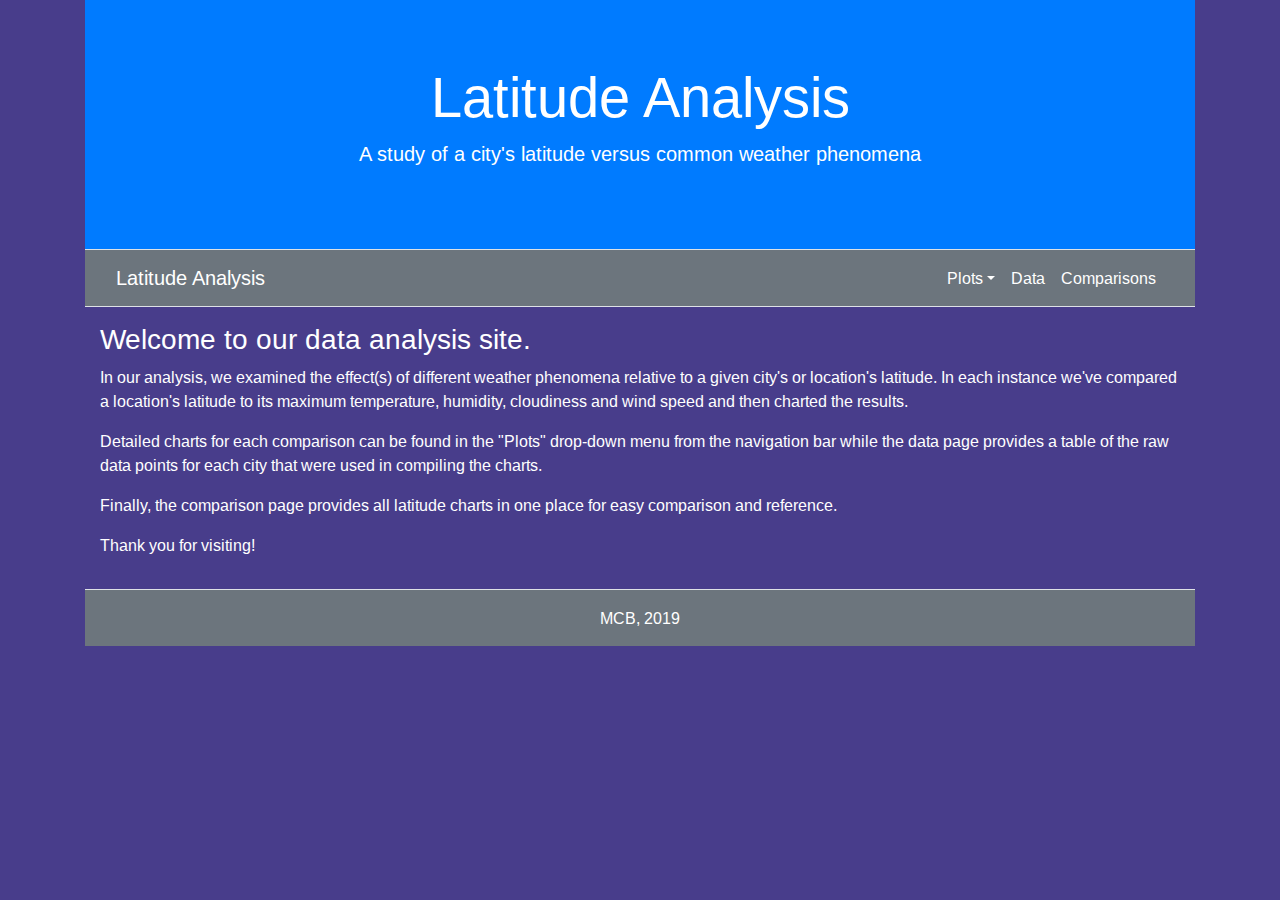
<file: index.html>
<!DOCTYPE html>
<html lang="en">

<head>
     <meta charset="UTF-8">
     <meta name="viewport" content="width=device-width, initial-scale=1.0">
     <meta http-equiv="X-UA-Compatible" content="ie=edge">
     <link rel="shortcut icon" type="image/png" href="img/favicon.jpg" />
     <link href="https://stackpath.bootstrapcdn.com/bootstrap/4.3.1/css/bootstrap.min.css" rel="stylesheet"
          integrity="sha384-ggOyR0iXCbMQv3Xipma34MD+dH/1fQ784/j6cY/iJTQUOhcWr7x9JvoRxT2MZw1T" crossorigin="anonymous">
     <link href="https://fonts.googleapis.com/css?family=Arimo" rel="stylesheet">
     <link rel="stylesheet" href="css/style.css">
     <title>Latitude Analysis</title>
</head>

<body>
     <div class="container">
          <div class="jumbotron jumbotron-fluid bg-primary text-white mb-0">
               <div class="container">
                    <h1 class="display-4 text-center">Latitude Analysis</h1>
                    <p class="lead text-center">A study of a city's latitude versus common weather phenomena</p>
               </div>
          </div>

          <nav class="navbar navbar-expand-sm navbar-dark sticky-top border-top border-bottom bg-secondary">
               <div class="container">
                    <a class="navbar-brand text-white" href="index.html">Latitude Analysis</a>

                    <button class="navbar-toggler" data-toggle="collapse" data-target="#navbarNav">
                         <span class="navbar-toggler-icon"></span>
                    </button>
                    <div class="collapse navbar-collapse" id="navbarNav">
                         <ul class="navbar-nav ml-auto">

                              <li class="nav-item dropdown">
                                   <a href="#" class="nav-link dropdown-toggle text-white"
                                        data-toggle="dropdown">Plots</a>
                                   <div class="dropdown-menu">
                                        <a href="viz1.html" class="dropdown-item">Plot 1</a>
                                        <a href="viz2.html" class="dropdown-item">Plot 2</a>
                                        <a href="viz3.html" class="dropdown-item">Plot 3</a>
                                        <a href="viz4.html" class="dropdown-item">Plot 4</a>
                                   </div>
                              </li>
                              <li class="nav-item">
                                   <a class="nav-link text-white" href="data.html">Data</a>
                              </li>
                              <li class="nav-item">
                                   <a class="nav-link text-white" href="comparisons.html">Comparisons</a>
                              </li>
                         </ul>
                    </div>
               </div>
          </nav>

          <div class="container mt-3 text-white">
               <div class="row">
                    <div class="col-12">
                         <h3>Welcome to our data analysis site.</h3>

                         <p>In our analysis, we examined the effect(s) of different weather phenomena relative to a
                              given city's or location's latitude. In each instance we've compared a location's latitude
                              to its maximum temperature, humidity, cloudiness and wind speed and then charted the
                              results.</p>

                         <p>Detailed charts for each comparison can be found in the "Plots" drop-down menu from the
                              navigation bar while the data page provides a table of the raw data points for each city
                              that were used in compiling the charts.</p>

                         <p>Finally, the comparison page provides all latitude charts in one place for easy comparison
                              and reference.</p>

                         <P>Thank you for visiting!</P>
                    </div>
               </div>
          </div>
          <nav class="navbar navbar-expand-sm navbar-dark border-top bg-secondary mt-3">
               <div class="container justify-content-center">
                    <ul class="navbar-nav">
                         <li class="nav-item">
                              <a class="nav-link text-white" href="http://www.mcbportfolio.com" target="_blank">MCB,
                                   2019</a>
                         </li>
                    </ul>
               </div>
          </nav>
     </div>

     <script src="https://code.jquery.com/jquery-3.3.1.slim.min.js"
          integrity="sha384-q8i/X+965DzO0rT7abK41JStQIAqVgRVzpbzo5smXKp4YfRvH+8abtTE1Pi6jizo"
          crossorigin="anonymous"></script>
     <script src="https://stackpath.bootstrapcdn.com/bootstrap/4.3.1/js/bootstrap.min.js"
          integrity="sha384-JjSmVgyd0p3pXB1rRibZUAYoIIy6OrQ6VrjIEaFf/nJGzIxFDsf4x0xIM+B07jRM"
          crossorigin="anonymous"></script>

</body>
</html>
</file>
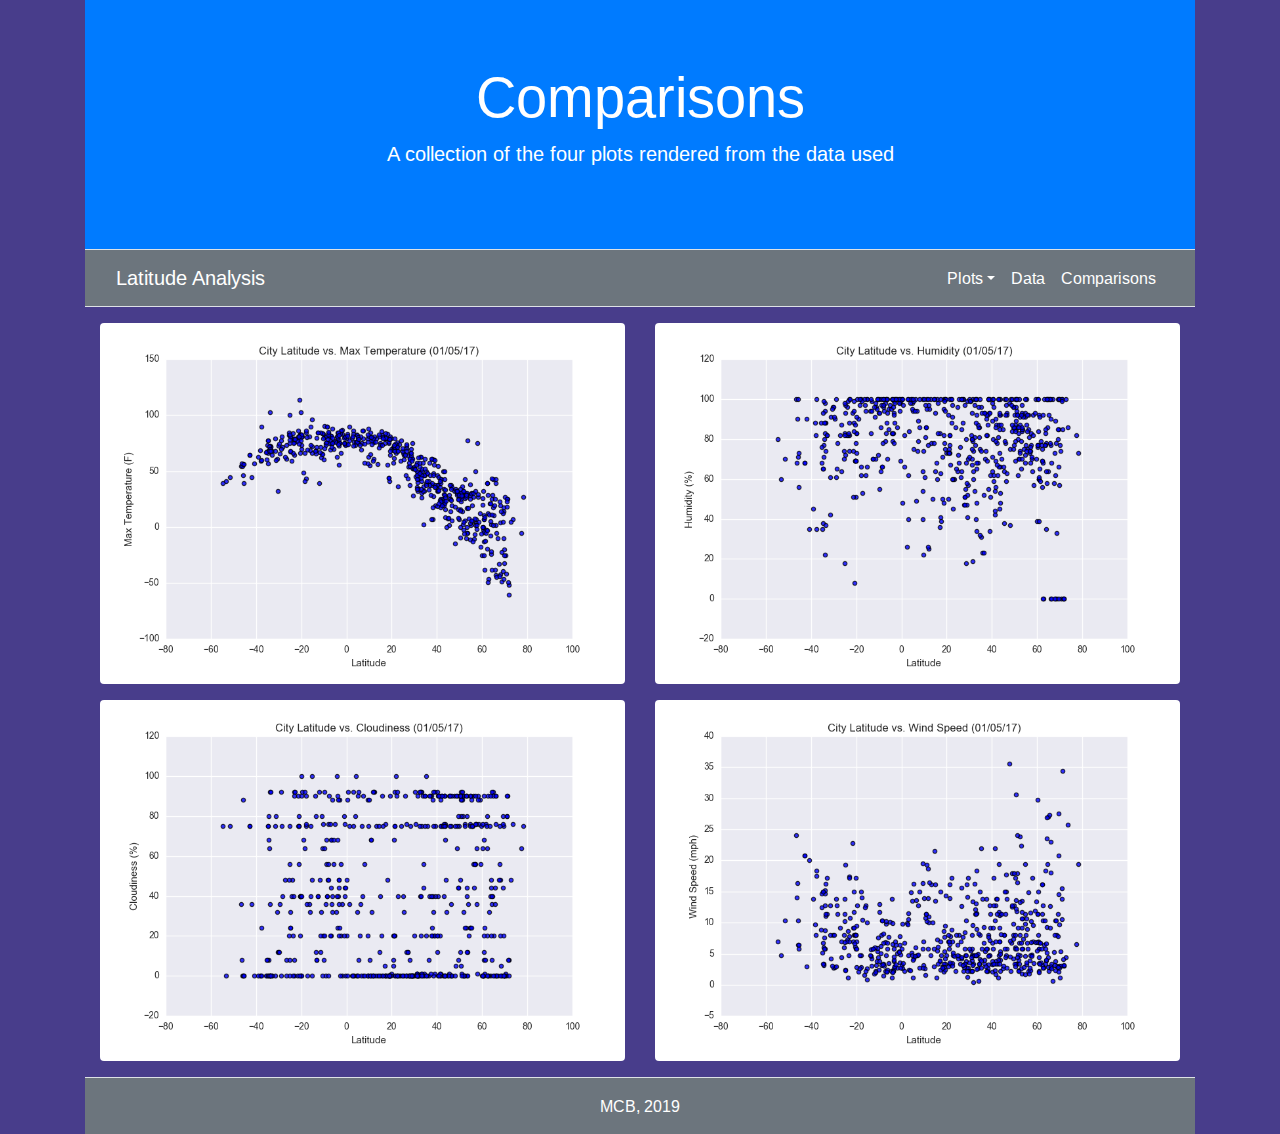
<file: comparisons.html>
<!DOCTYPE html>
<html lang="en">

<head>
     <meta charset="UTF-8">
     <meta name="viewport" content="width=device-width, initial-scale=1.0">
     <meta http-equiv="X-UA-Compatible" content="ie=edge">
     <link rel="shortcut icon" type="image/png" href="img/favicon.jpg" />
     <link href="https://stackpath.bootstrapcdn.com/bootstrap/4.3.1/css/bootstrap.min.css" rel="stylesheet"
          integrity="sha384-ggOyR0iXCbMQv3Xipma34MD+dH/1fQ784/j6cY/iJTQUOhcWr7x9JvoRxT2MZw1T" crossorigin="anonymous">
     <link href="https://fonts.googleapis.com/css?family=Arimo" rel="stylesheet">
     <link rel="stylesheet" href="css/style.css">
     <title>Comparisons</title>
</head>

<body>
     <div class="container">
          <div class="jumbotron jumbotron-fluid bg-primary text-white mb-0">
               <div class="container">
                    <h1 class="display-4 text-center">Comparisons</h1>
                    <p class="lead text-center">A collection of the four plots rendered from the data used</p>
               </div>
          </div>

          <nav class="navbar navbar-expand-sm navbar-dark sticky-top border-top border-bottom bg-secondary">
               <div class="container">
                    <a class="navbar-brand text-white" href="index.html">Latitude Analysis</a>

                    <button class="navbar-toggler" data-toggle="collapse" data-target="#navbarNav">
                         <span class="navbar-toggler-icon"></span>
                    </button>
                    <div class="collapse navbar-collapse" id="navbarNav">
                         <ul class="navbar-nav ml-auto">
                              <li class="nav-item dropdown">
                                   <a href="#" class="nav-link dropdown-toggle text-white"
                                        data-toggle="dropdown">Plots</a>
                                   <div class="dropdown-menu">
                                        <a href="viz1.html" class="dropdown-item">Plot 1</a>
                                        <a href="viz2.html" class="dropdown-item">Plot 2</a>
                                        <a href="viz3.html" class="dropdown-item">Plot 3</a>
                                        <a href="viz4.html" class="dropdown-item">Plot 4</a>
                                   </div>
                              </li>
                              <li class="nav-item">
                                   <a class="nav-link text-white" href="data.html">Data</a>
                              </li>
                              <li class="nav-item">
                                   <a class="nav-link text-white" href="comparisons.html">Comparisons</a>
                              </li>
                         </ul>
                    </div>
               </div>
          </nav>

          <div class="container">
               <div class="row">
                    <div class="col-md-6 mt-3">
                         <img src="img/Fig1.png" class="img-fluid rounded mx-auto d-block" alt="Fig 1 Plot">
                    </div>
                    <div class="col-md-6 mt-3">
                         <img src="img/Fig2.png" class="img-fluid rounded mx-auto d-block" alt="Fig 2 Plot">
                    </div>
               </div>
               <div class="row">
                    <div class="col-md-6 mt-3">
                         <img src="img/Fig3.png" class="img-fluid rounded mx-auto d-block" alt="Fig 3 Plot">
                    </div>
                    <div class="col-md-6 mt-3">
                         <img src="img/Fig4.png" class="img-fluid rounded mx-auto d-block" alt="Fig 4 Plot">
                    </div>
               </div>
          </div>

          <nav class="navbar navbar-expand-sm navbar-dark border-top bg-secondary mt-3">
               <div class="container justify-content-center">
                    <ul class="navbar-nav">
                         <li class="nav-item">
                              <a class="nav-link text-white" href="http://www.mcbportfolio.com" target="_blank">MCB, 2019</a>
                         </li>
                    </ul>
               </div>
          </nav>
     </div>

     <script src="https://code.jquery.com/jquery-3.3.1.slim.min.js"
          integrity="sha384-q8i/X+965DzO0rT7abK41JStQIAqVgRVzpbzo5smXKp4YfRvH+8abtTE1Pi6jizo"
          crossorigin="anonymous"></script>
     <script src="https://stackpath.bootstrapcdn.com/bootstrap/4.3.1/js/bootstrap.min.js"
          integrity="sha384-JjSmVgyd0p3pXB1rRibZUAYoIIy6OrQ6VrjIEaFf/nJGzIxFDsf4x0xIM+B07jRM"
          crossorigin="anonymous"></script>

</body>
</html>
</file>
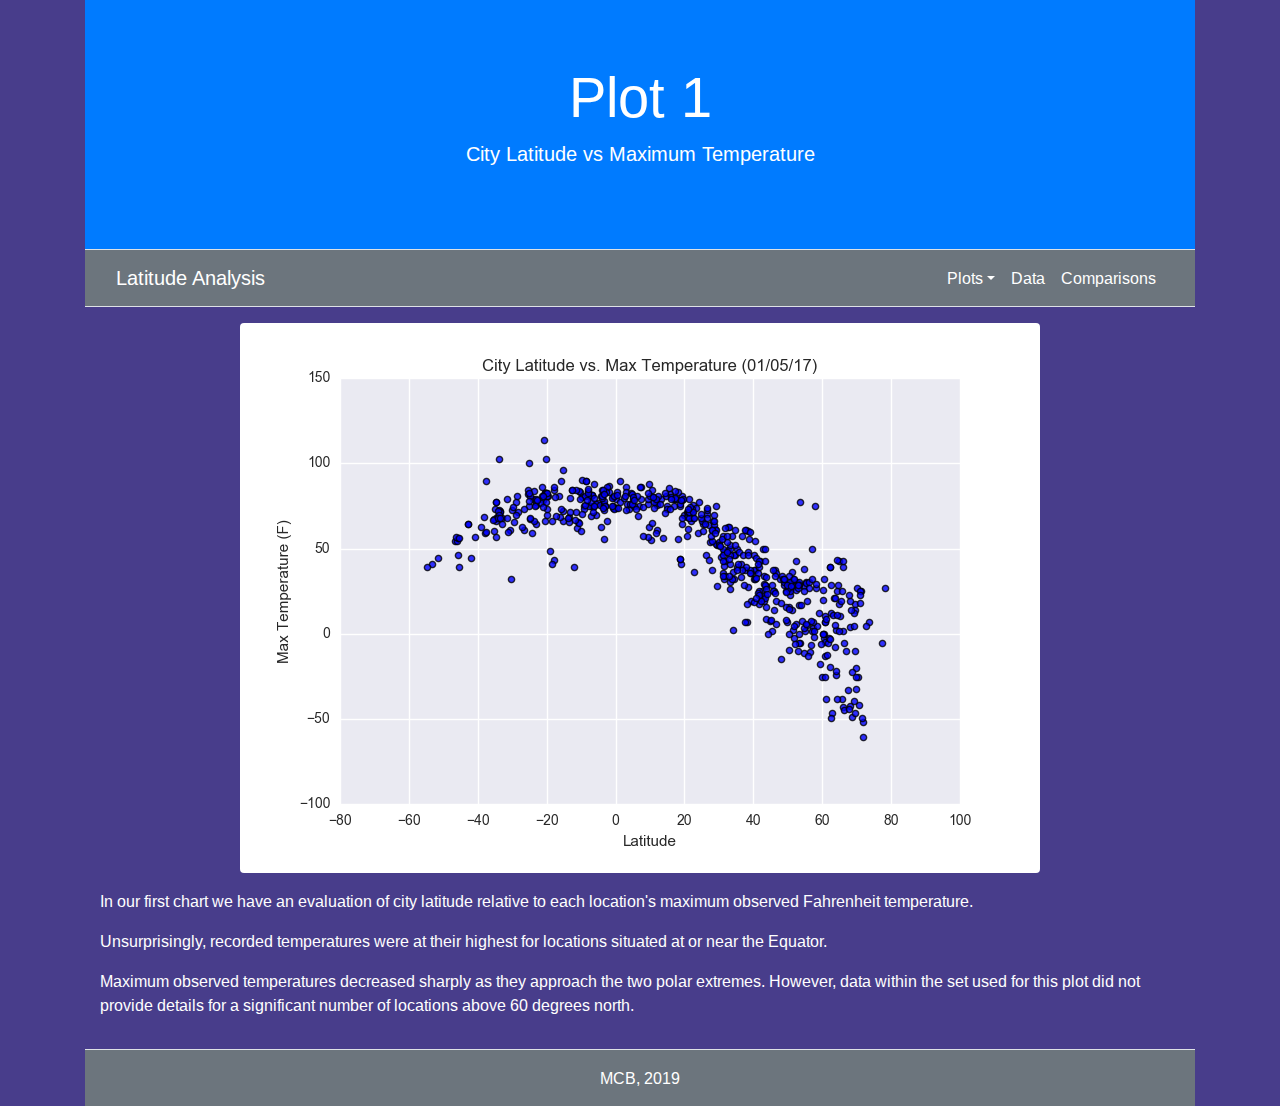
<file: viz1.html>
<!DOCTYPE html>
<html lang="en">
<head>
     <meta charset="UTF-8">
     <meta name="viewport" content="width=device-width, initial-scale=1.0">
     <meta http-equiv="X-UA-Compatible" content="ie=edge">
     <link rel="shortcut icon" type="image/png" href="img/favicon.jpg" />
     <link href="https://stackpath.bootstrapcdn.com/bootstrap/4.3.1/css/bootstrap.min.css" rel="stylesheet"
          integrity="sha384-ggOyR0iXCbMQv3Xipma34MD+dH/1fQ784/j6cY/iJTQUOhcWr7x9JvoRxT2MZw1T" crossorigin="anonymous">
     <link href="https://fonts.googleapis.com/css?family=Arimo" rel="stylesheet">
     <link rel="stylesheet" href="css/style.css">
     <title>Plot 1</title>
</head>

<body>
     <div class="container">
          <div class="jumbotron jumbotron-fluid bg-primary text-white mb-0">
               <div class="container">
                    <h1 class="display-4 text-center">Plot 1</h1>
                    <p class="lead text-center">City Latitude vs Maximum Temperature</p>
               </div>
          </div>
          
          <nav class="navbar navbar-expand-sm navbar-dark sticky-top border-top border-bottom bg-secondary mb-3">
               <div class="container">
                    <a class="navbar-brand text-white" href="index.html">Latitude Analysis</a>          
                    <button class="navbar-toggler" data-toggle="collapse" data-target="#navbarNav">
                         <span class="navbar-toggler-icon"></span>
                    </button>
                    <div class="collapse navbar-collapse" id="navbarNav">
                         <ul class="navbar-nav ml-auto">
          
                              <li class="nav-item dropdown">
                                   <a href="#" class="nav-link dropdown-toggle text-white" data-toggle="dropdown">Plots</a>
                                   <div class="dropdown-menu">
                                        <a href="viz1.html" class="dropdown-item">Plot 1</a>
                                        <a href="viz2.html" class="dropdown-item">Plot 2</a>
                                        <a href="viz3.html" class="dropdown-item">Plot 3</a>
                                        <a href="viz4.html" class="dropdown-item">Plot 4</a>
                                   </div>
                              </li>
                              <li class="nav-item">
                                   <a class="nav-link text-white" href="data.html">Data</a>
                              </li>
                              <li class="nav-item">
                                   <a class="nav-link text-white" href="comparisons.html">Comparisons</a>
                              </li>
                         </ul>
                    </div>
               </div>
          </nav>

          <div class="container">
               <div class="row">
                    <div class="col-12">
                         <img src="img/Fig1.png" class="img-fluid rounded mx-auto d-block" alt="Fig 1 Plot">
                    </div>
               </div>
          </div>         

          <div class="container mt-3 text-white">
               <div class="row">
                    <div class="col-12">
                         <p>In our first chart we have an evaluation of city latitude relative to each location's maximum observed Fahrenheit temperature.</p>
                         <p>Unsurprisingly, recorded temperatures were at their highest for locations situated at or near the Equator.</p>
                         <p>Maximum observed temperatures decreased sharply as they approach the two polar extremes.  However, data within the set used for this plot did not provide details for a significant number of locations above 60 degrees north.</p>
                    </div>
               </div>
          </div>

          <nav class="navbar navbar-expand-sm navbar-dark border-top bg-secondary mt-3">
               <div class="container justify-content-center">
                    <ul class="navbar-nav">
                         <li class="nav-item">
                              <a class="nav-link text-white" href="http://www.mcbportfolio.com" target="_blank">MCB, 2019</a>
                         </li>
                    </ul>
               </div>
          </nav>
     </div>     

     <script src="https://code.jquery.com/jquery-3.3.1.slim.min.js"
          integrity="sha384-q8i/X+965DzO0rT7abK41JStQIAqVgRVzpbzo5smXKp4YfRvH+8abtTE1Pi6jizo"
          crossorigin="anonymous"></script>
     <script src="https://stackpath.bootstrapcdn.com/bootstrap/4.3.1/js/bootstrap.min.js"
          integrity="sha384-JjSmVgyd0p3pXB1rRibZUAYoIIy6OrQ6VrjIEaFf/nJGzIxFDsf4x0xIM+B07jRM"
          crossorigin="anonymous"></script>
</body>
</html>
</file>
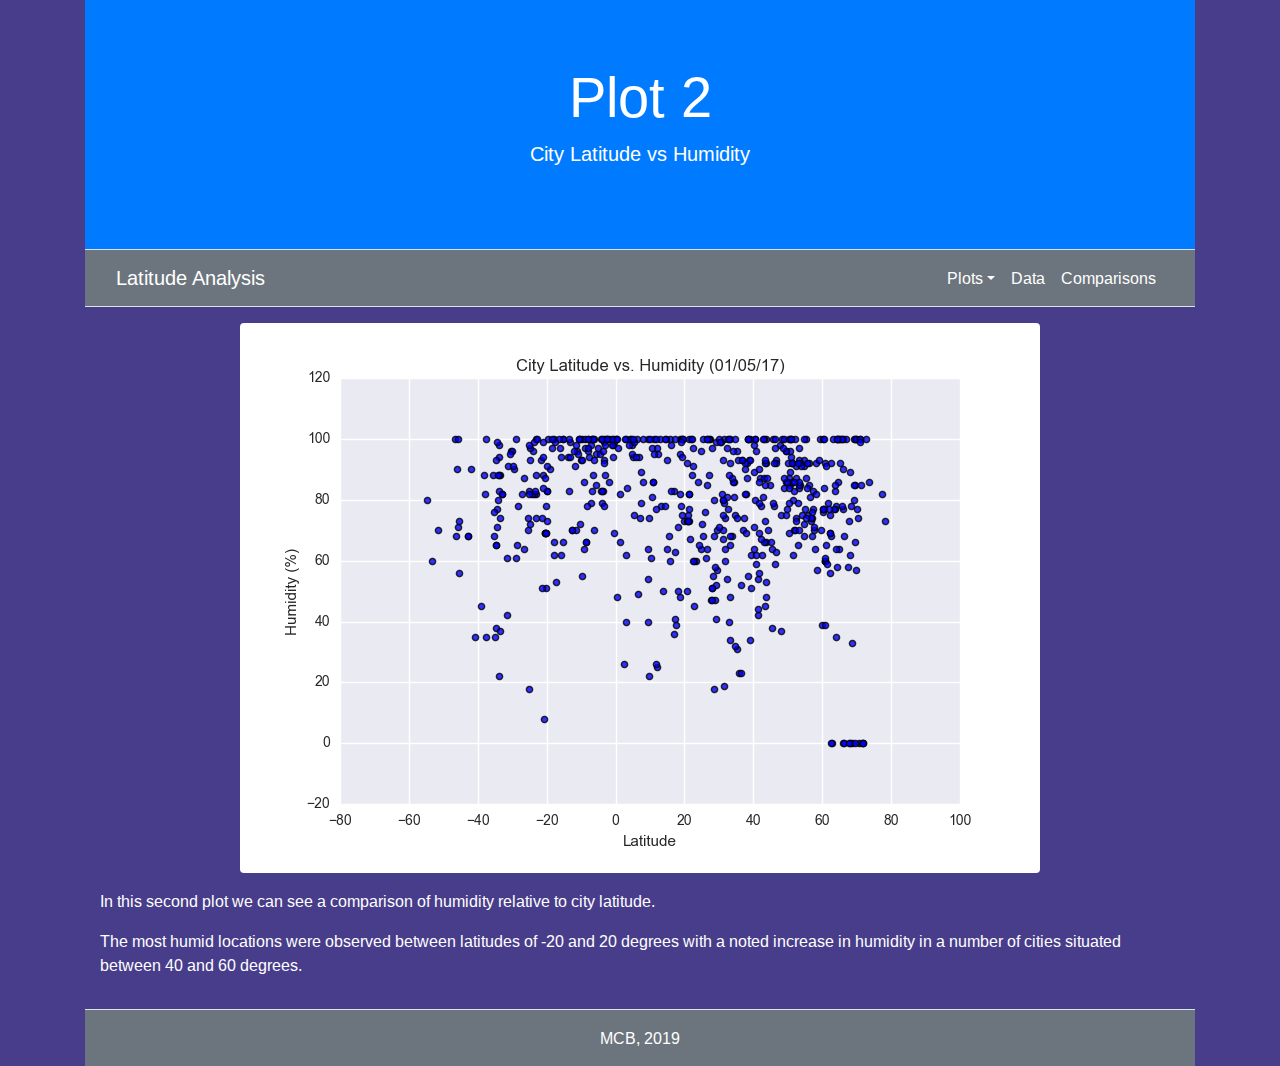
<file: viz2.html>
<!DOCTYPE html>
<html lang="en">
<head>
     <meta charset="UTF-8">
     <meta name="viewport" content="width=device-width, initial-scale=1.0">
     <meta http-equiv="X-UA-Compatible" content="ie=edge">
     <link rel="shortcut icon" type="image/png" href="img/favicon.jpg" />
     <link href="https://stackpath.bootstrapcdn.com/bootstrap/4.3.1/css/bootstrap.min.css" rel="stylesheet"
          integrity="sha384-ggOyR0iXCbMQv3Xipma34MD+dH/1fQ784/j6cY/iJTQUOhcWr7x9JvoRxT2MZw1T" crossorigin="anonymous">
     <link href="https://fonts.googleapis.com/css?family=Arimo" rel="stylesheet">
     <link rel="stylesheet" href="css/style.css">
     <title>Plot 2</title>
</head>

<body>
     <div class="container">
          <div class="jumbotron jumbotron-fluid bg-primary text-white mb-0">
               <div class="container">
                    <h1 class="display-4 text-center">Plot 2</h1>
                    <p class="lead text-center">City Latitude vs Humidity</p>
               </div>
          </div>

     <nav class="navbar navbar-expand-sm navbar-dark sticky-top border-top border-bottom bg-secondary mb-3">
          <div class="container">
               <a class="navbar-brand text-white" href="index.html">Latitude Analysis</a>     
               <button class="navbar-toggler" data-toggle="collapse" data-target="#navbarNav">
                    <span class="navbar-toggler-icon"></span>
               </button>
               <div class="collapse navbar-collapse" id="navbarNav">
                    <ul class="navbar-nav ml-auto">     
                         <li class="nav-item dropdown">
                              <a href="#" class="nav-link dropdown-toggle text-white" data-toggle="dropdown">Plots</a>
                              <div class="dropdown-menu">
                                   <a href="viz1.html" class="dropdown-item">Plot 1</a>
                                   <a href="viz2.html" class="dropdown-item">Plot 2</a>
                                   <a href="viz3.html" class="dropdown-item">Plot 3</a>
                                   <a href="viz4.html" class="dropdown-item">Plot 4</a>
                              </div>
                         </li>
                         <li class="nav-item">
                              <a class="nav-link text-white" href="data.html">Data</a>
                         </li>
                         <li class="nav-item">
                              <a class="nav-link text-white" href="comparisons.html">Comparisons</a>
                         </li>
                    </ul>
               </div>
          </div>          
     </nav>

          <div class="container">
               <div class="row">
                    <div class="col-12">
                         <img src="img/Fig2.png" class="img-fluid rounded mx-auto d-block" alt="Fig 2 Plot">
                    </div>
               </div>
          </div>

     <div class="container mt-3 text-white">
          <div class="row">
               <div class="col-12">
                    <p>In this second plot we can see a comparison of humidity relative to city latitude.</p>
                    <p>The most humid locations were observed between latitudes of -20 and 20 degrees with a noted increase in humidity in a number of cities situated between 40 and 60 degrees.</p>
               </div>
          </div>
     </div>

     <nav class="navbar navbar-expand-sm navbar-dark border-top bg-secondary mt-3">
          <div class="container justify-content-center">
               <ul class="navbar-nav">
                    <li class="nav-item">
                         <a class="nav-link text-white" href="http://www.mcbportfolio.com" target="_blank">MCB, 2019</a>
                    </li>
               </ul>
          </div>
     </nav>
     </div>

     <script src="https://code.jquery.com/jquery-3.3.1.slim.min.js"
          integrity="sha384-q8i/X+965DzO0rT7abK41JStQIAqVgRVzpbzo5smXKp4YfRvH+8abtTE1Pi6jizo"
          crossorigin="anonymous"></script>
     <script src="https://stackpath.bootstrapcdn.com/bootstrap/4.3.1/js/bootstrap.min.js"
          integrity="sha384-JjSmVgyd0p3pXB1rRibZUAYoIIy6OrQ6VrjIEaFf/nJGzIxFDsf4x0xIM+B07jRM"
          crossorigin="anonymous"></script>
</body>
</html>
</file>
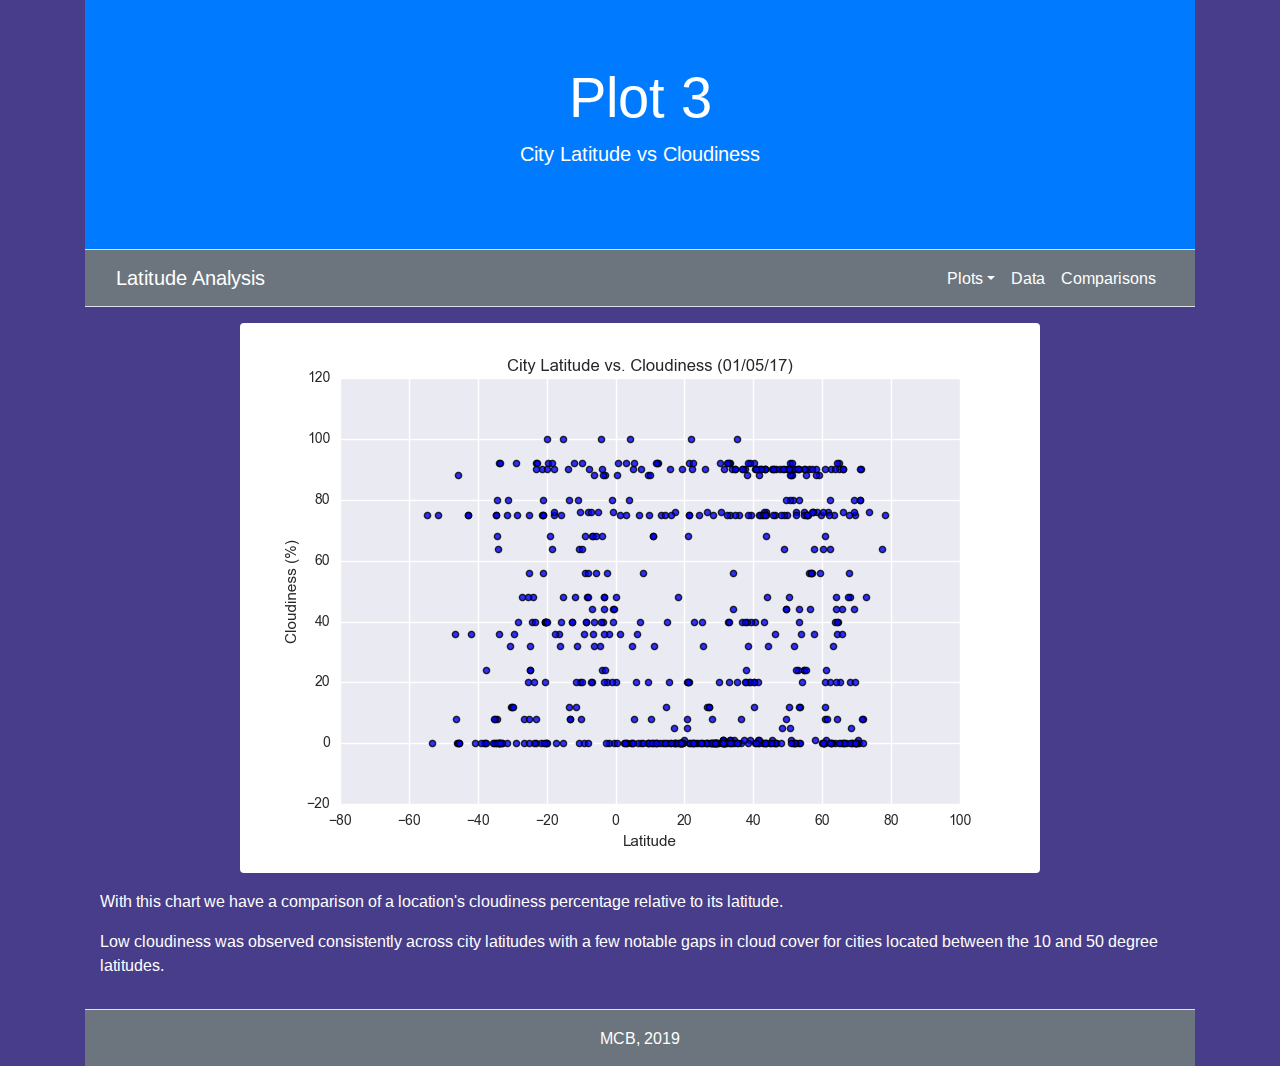
<file: viz3.html>
<!DOCTYPE html>
<html lang="en">
<head>
     <meta charset="UTF-8">
     <meta name="viewport" content="width=device-width, initial-scale=1.0">
     <meta http-equiv="X-UA-Compatible" content="ie=edge">
     <link rel="shortcut icon" type="image/png" href="img/favicon.jpg" />
     <link href="https://stackpath.bootstrapcdn.com/bootstrap/4.3.1/css/bootstrap.min.css" rel="stylesheet"
          integrity="sha384-ggOyR0iXCbMQv3Xipma34MD+dH/1fQ784/j6cY/iJTQUOhcWr7x9JvoRxT2MZw1T" crossorigin="anonymous">
     <link href="https://fonts.googleapis.com/css?family=Arimo" rel="stylesheet">
     <link rel="stylesheet" href="css/style.css">
     <title>Plot 3</title>
</head>

<body>
     <div class="container">
          <div class="jumbotron jumbotron-fluid bg-primary text-white mb-0">
               <div class="container">
                    <h1 class="display-4 text-center">Plot 3</h1>
                    <p class="lead text-center">City Latitude vs Cloudiness</p>
               </div>
          </div>
          <nav class="navbar navbar-expand-sm navbar-dark sticky-top border-top border-bottom bg-secondary mb-3">
               <div class="container">
                    <a class="navbar-brand text-white" href="index.html">Latitude Analysis</a>
          
                    <button class="navbar-toggler" data-toggle="collapse" data-target="#navbarNav">
                         <span class="navbar-toggler-icon"></span>
                    </button>
                    <div class="collapse navbar-collapse" id="navbarNav">
                         <ul class="navbar-nav ml-auto">          
                              <li class="nav-item dropdown">
                                   <a href="#" class="nav-link dropdown-toggle text-white" data-toggle="dropdown">Plots</a>
                                   <div class="dropdown-menu">
                                        <a href="viz1.html" class="dropdown-item">Plot 1</a>
                                        <a href="viz2.html" class="dropdown-item">Plot 2</a>
                                        <a href="viz3.html" class="dropdown-item">Plot 3</a>
                                        <a href="viz4.html" class="dropdown-item">Plot 4</a>
                                   </div>
                              </li>
                              <li class="nav-item">
                                   <a class="nav-link text-white" href="data.html">Data</a>
                              </li>
                              <li class="nav-item">
                                   <a class="nav-link text-white" href="comparisons.html">Comparisons</a>
                              </li>
                         </ul>
                    </div>
               </div>
          </nav>

          <div class="container">
               <div class="row">
                    <div class="col-12">
                         <img src="img/Fig3.png" class="img-fluid rounded mx-auto d-block" alt="Fig 3 Plot">
                    </div>
               </div>
          </div>

          <div class="container mt-3 text-white">
               <div class="row">
                    <div class="col-12">
                         <p>With this chart we have a comparison of a location's cloudiness percentage relative to its latitude.</p>
                         <p>Low cloudiness was observed consistently across city latitudes with a few notable gaps in cloud cover for cities located between the 10 and 50 degree latitudes.

                         </p>
                    </div>
               </div>
          </div>

          <nav class="navbar navbar-expand-sm navbar-dark border-top bg-secondary mt-3">
               <div class="container justify-content-center">
                    <ul class="navbar-nav">
                         <li class="nav-item">
                              <a class="nav-link text-white" href="http://www.mcbportfolio.com" target="_blank">MCB, 2019</a>
                         </li>
                    </ul>
               </div>
          </nav>
     </div>     

     <script src="https://code.jquery.com/jquery-3.3.1.slim.min.js"
          integrity="sha384-q8i/X+965DzO0rT7abK41JStQIAqVgRVzpbzo5smXKp4YfRvH+8abtTE1Pi6jizo"
          crossorigin="anonymous"></script>
     <script src="https://stackpath.bootstrapcdn.com/bootstrap/4.3.1/js/bootstrap.min.js"
          integrity="sha384-JjSmVgyd0p3pXB1rRibZUAYoIIy6OrQ6VrjIEaFf/nJGzIxFDsf4x0xIM+B07jRM"
          crossorigin="anonymous"></script>

</body>
</html>
</file>
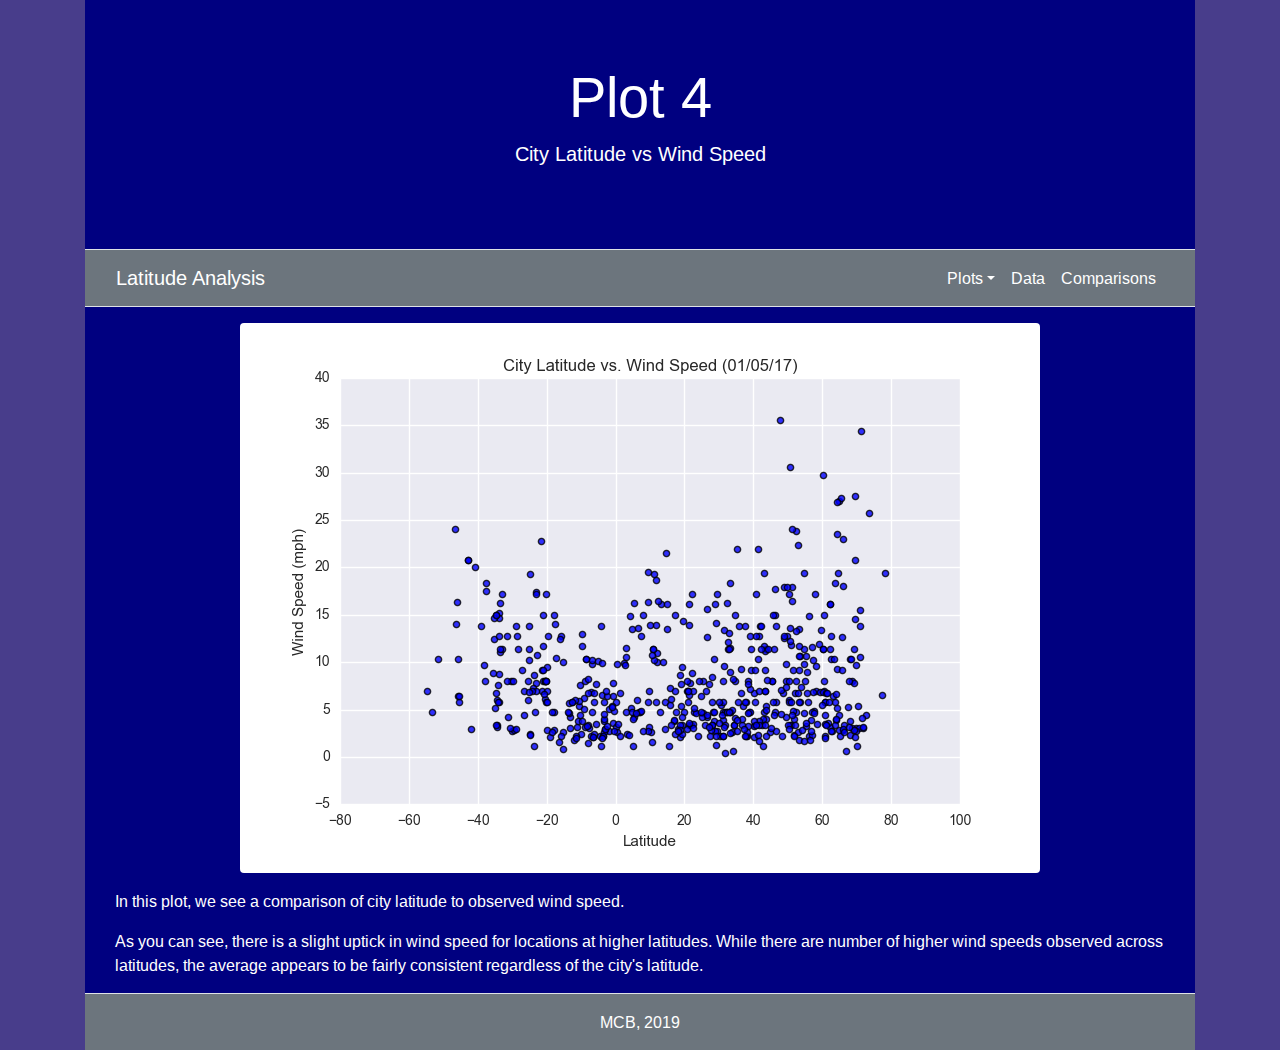
<file: viz4.html>
<!DOCTYPE html>
<html lang="en">

<head>
     <meta charset="UTF-8">
     <meta name="viewport" content="width=device-width, initial-scale=1.0">
     <meta http-equiv="X-UA-Compatible" content="ie=edge">
     <link rel="shortcut icon" type="image/png" href="img/favicon.jpg" />
     <link href="https://stackpath.bootstrapcdn.com/bootstrap/4.3.1/css/bootstrap.min.css" rel="stylesheet"
          integrity="sha384-ggOyR0iXCbMQv3Xipma34MD+dH/1fQ784/j6cY/iJTQUOhcWr7x9JvoRxT2MZw1T" crossorigin="anonymous">
     <link href="https://fonts.googleapis.com/css?family=Arimo" rel="stylesheet">
     <link rel="stylesheet" href="css/style.css">
     <title>Plot 4</title>
</head>

<body>
     <div class="container">
          <div class="jumbotron jumbotron-fluid text-white mb-0" id="jumbotron-bg-color">
               <div class="container">
                    <h1 class="display-4 text-center">Plot 4</h1>
                    <p class="lead text-center">City Latitude vs Wind Speed</p>
               </div>
          </div>

          <nav class="navbar navbar-expand-sm navbar-dark sticky-top border-top border-bottom bg-secondary">
               <div class="container">
                    <a class="navbar-brand text-white" href="index.html">Latitude Analysis</a>
                    <button class="navbar-toggler" data-toggle="collapse" data-target="#navbarNav">
                         <span class="navbar-toggler-icon"></span>
                    </button>
                    <div class="collapse navbar-collapse" id="navbarNav">
                         <ul class="navbar-nav ml-auto">
                              <li class="nav-item dropdown">
                                   <a href="#" class="nav-link dropdown-toggle text-white"
                                        data-toggle="dropdown">Plots</a>
                                   <div class="dropdown-menu">
                                        <a href="viz1.html" class="dropdown-item">Plot 1</a>
                                        <a href="viz2.html" class="dropdown-item">Plot 2</a>
                                        <a href="viz3.html" class="dropdown-item">Plot 3</a>
                                        <a href="viz4.html" class="dropdown-item">Plot 4</a>
                                   </div>
                              </li>
                              <li class="nav-item">
                                   <a class="nav-link text-white" href="data.html">Data</a>
                              </li>
                              <li class="nav-item">
                                   <a class="nav-link text-white" href="comparisons.html">Comparisons</a>
                              </li>
                         </ul>
                    </div>
               </div>
          </nav>

          <div class="container pt-3" id="jumbotron-bg-color">
               <div class="container">
                    <div class="row">
                         <div class="col-12">
                              <img src="img/Fig4.png" class="img-fluid rounded mx-auto d-block" alt="Fig 4 Plot">
                         </div>
                    </div>
               </div>

               <div class="container mt-3 text-white">
                    <div class="row">
                         <div class="col-12">
                              <p>
                                   In this plot, we see a comparison of city latitude to observed wind speed.
                              </p>
                              <p>
                                   As you can see, there is a slight uptick in wind speed for locations at higher latitudes.  While there are number of higher wind speeds observed across latitudes, the average appears to be fairly consistent regardless of the city's latitude. 
                              </p>
                         </div>
                    </div>
               </div>
          </div>

          <nav class="navbar navbar-expand-sm navbar-dark border-top bg-secondary">
               <div class="container justify-content-center">
                    <ul class="navbar-nav">
                         <li class="nav-item">
                              <a class="nav-link text-white" href="http://www.mcbportfolio.com" target="_blank">MCB, 2019</a>
                         </li>
                    </ul>
               </div>
          </nav>
     </div>

     <script src="https://code.jquery.com/jquery-3.3.1.slim.min.js"
          integrity="sha384-q8i/X+965DzO0rT7abK41JStQIAqVgRVzpbzo5smXKp4YfRvH+8abtTE1Pi6jizo"
          crossorigin="anonymous"></script>
     <script src="https://stackpath.bootstrapcdn.com/bootstrap/4.3.1/js/bootstrap.min.js"
          integrity="sha384-JjSmVgyd0p3pXB1rRibZUAYoIIy6OrQ6VrjIEaFf/nJGzIxFDsf4x0xIM+B07jRM"
          crossorigin="anonymous"></script>
</body>
</html>
</file>
<file: css/style.css>
body {
     font-family: Arimo, sans-serif;
     background-color: darkslateblue;
}

#jumbotron-bg-color {
     background-color: navy;
}

#navbar-bg-color {
     background-color: darkslategrey;
}

#table-display {
     color: white;
}

/* .thead-sticky {
     position: sticky; top: 50px !important
} */
</file>
